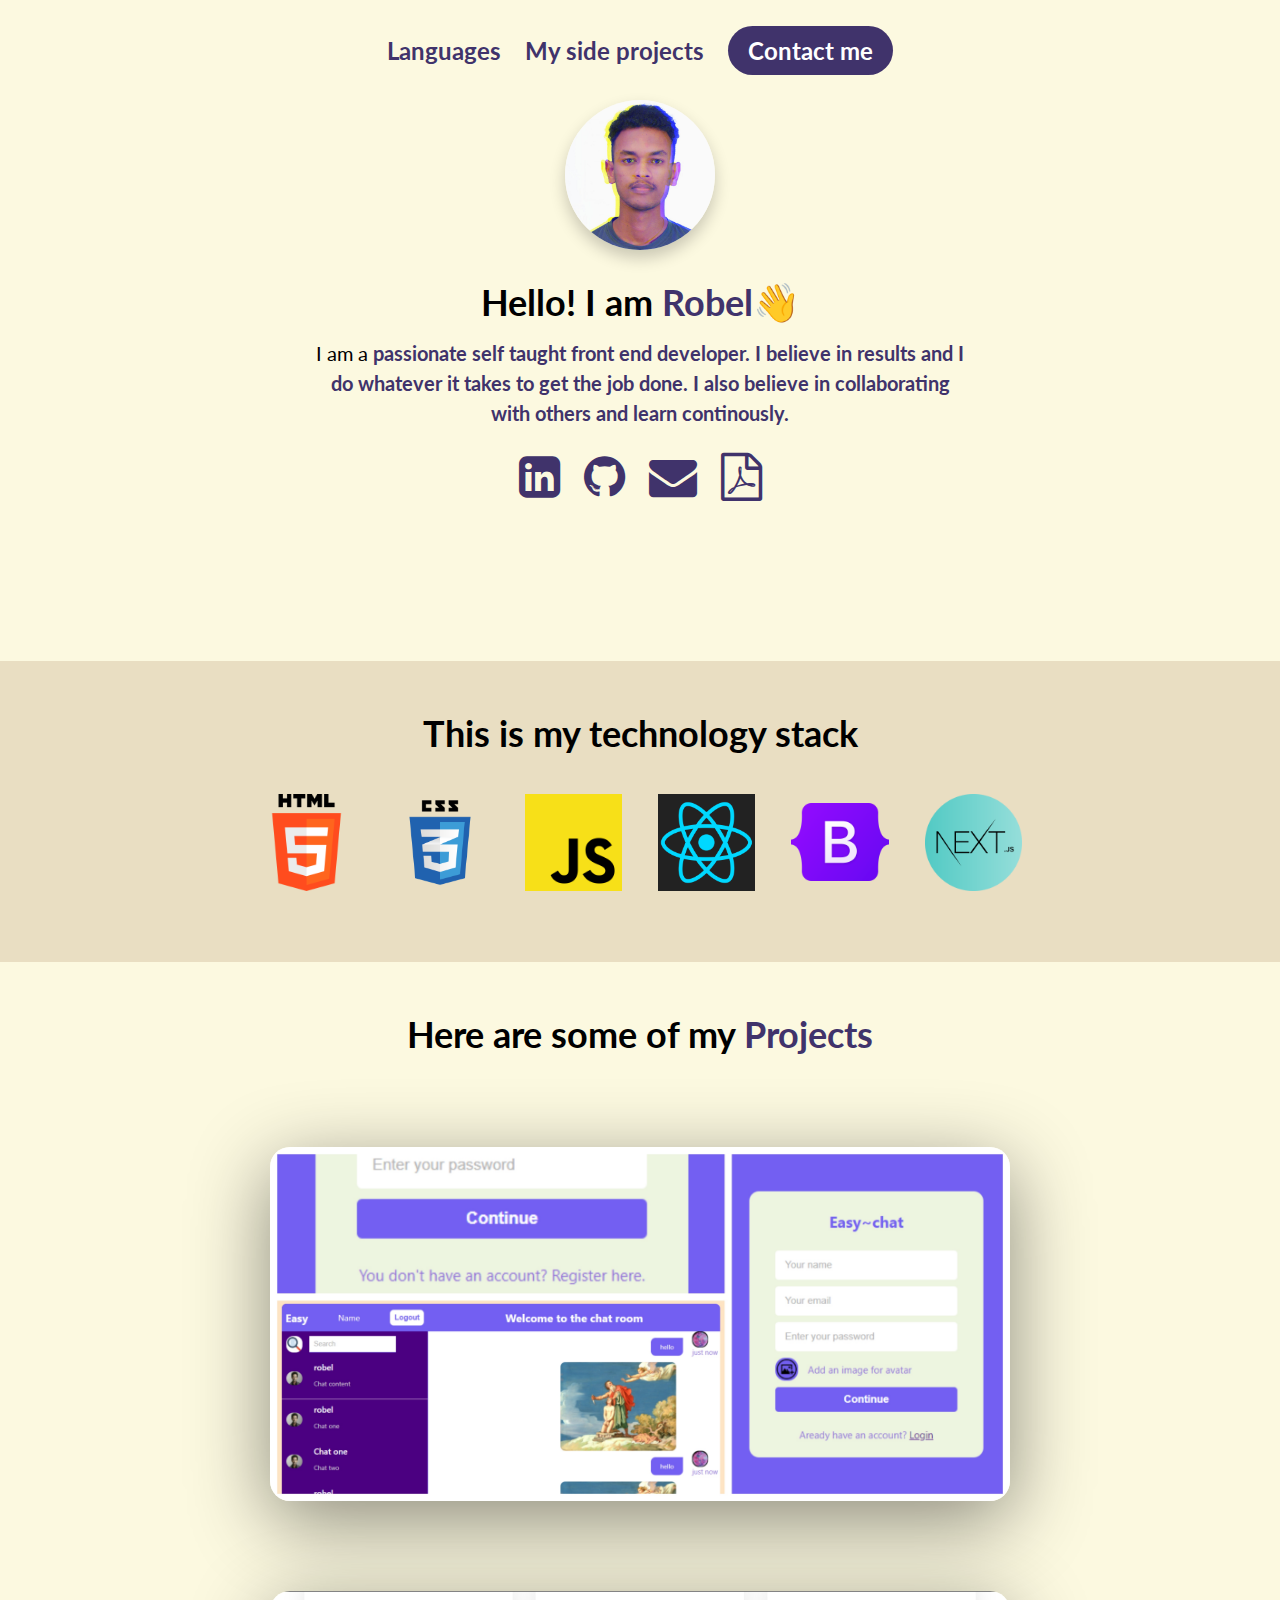
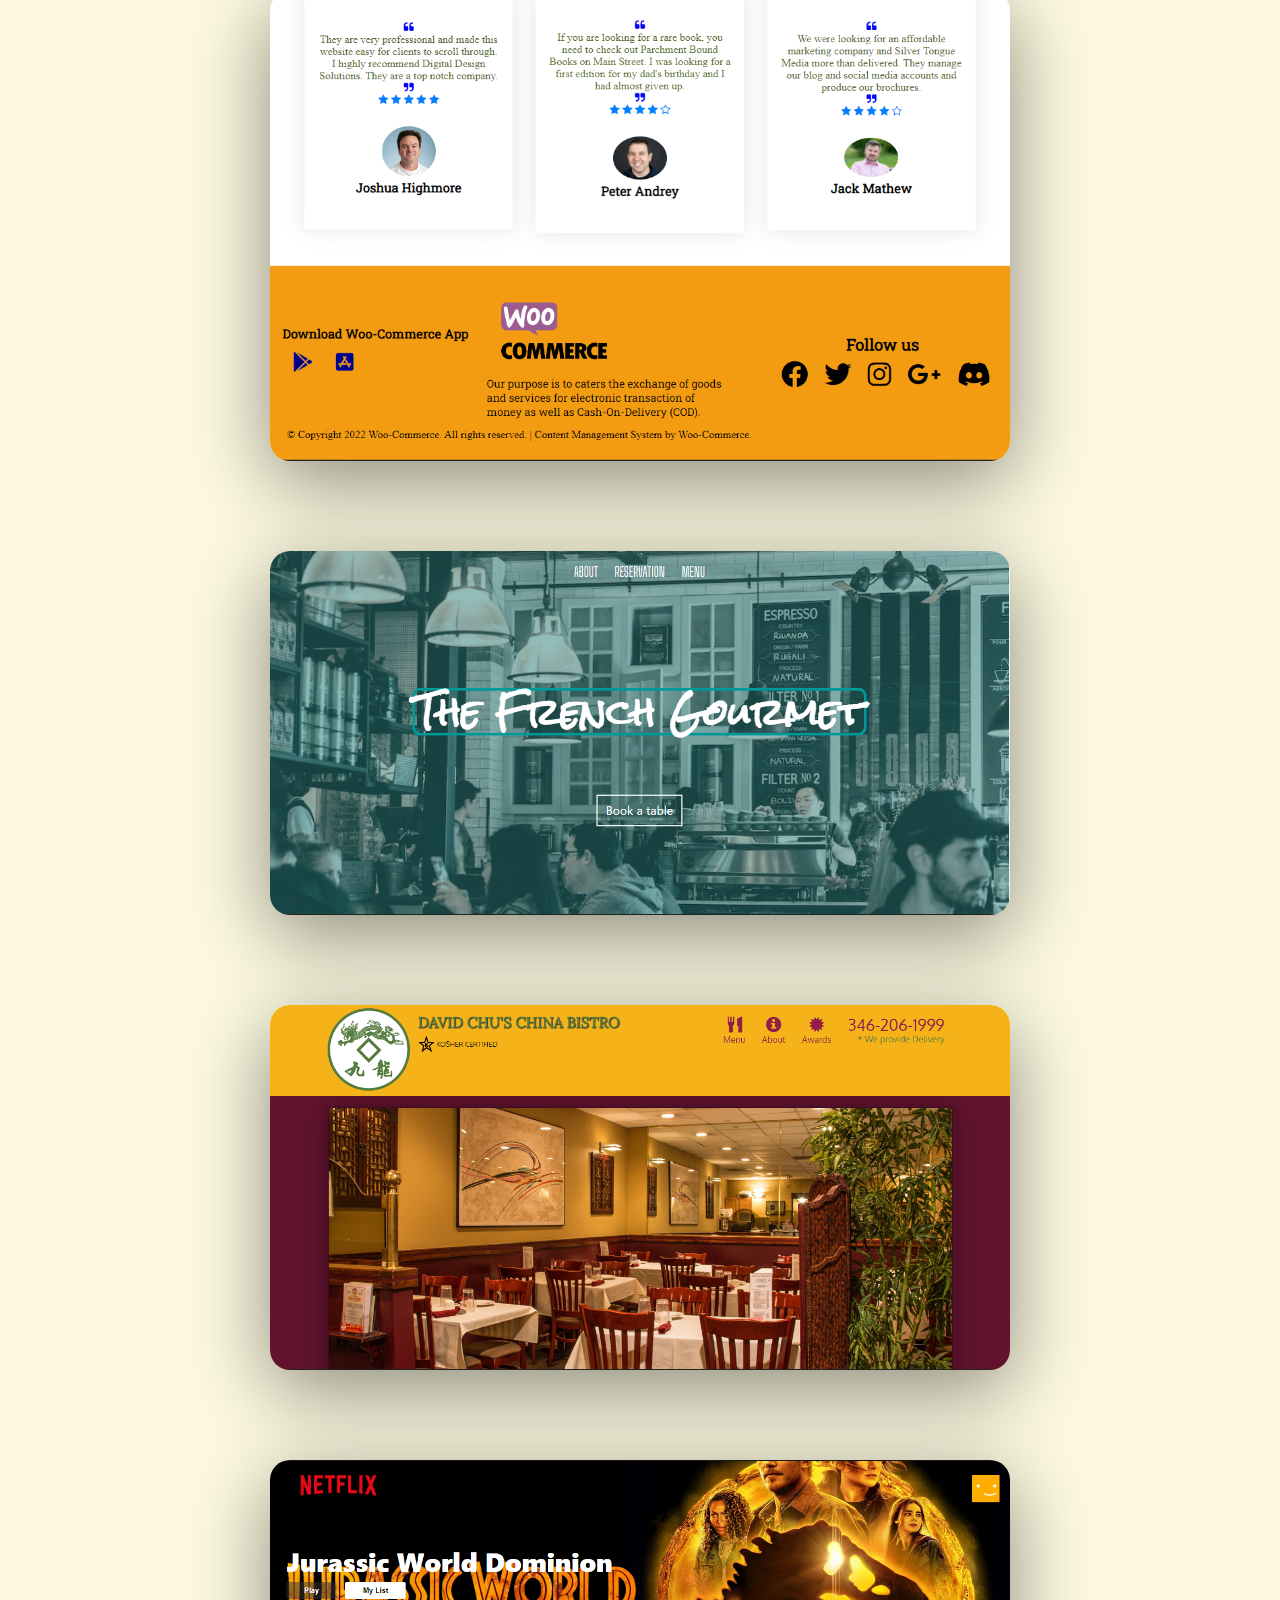
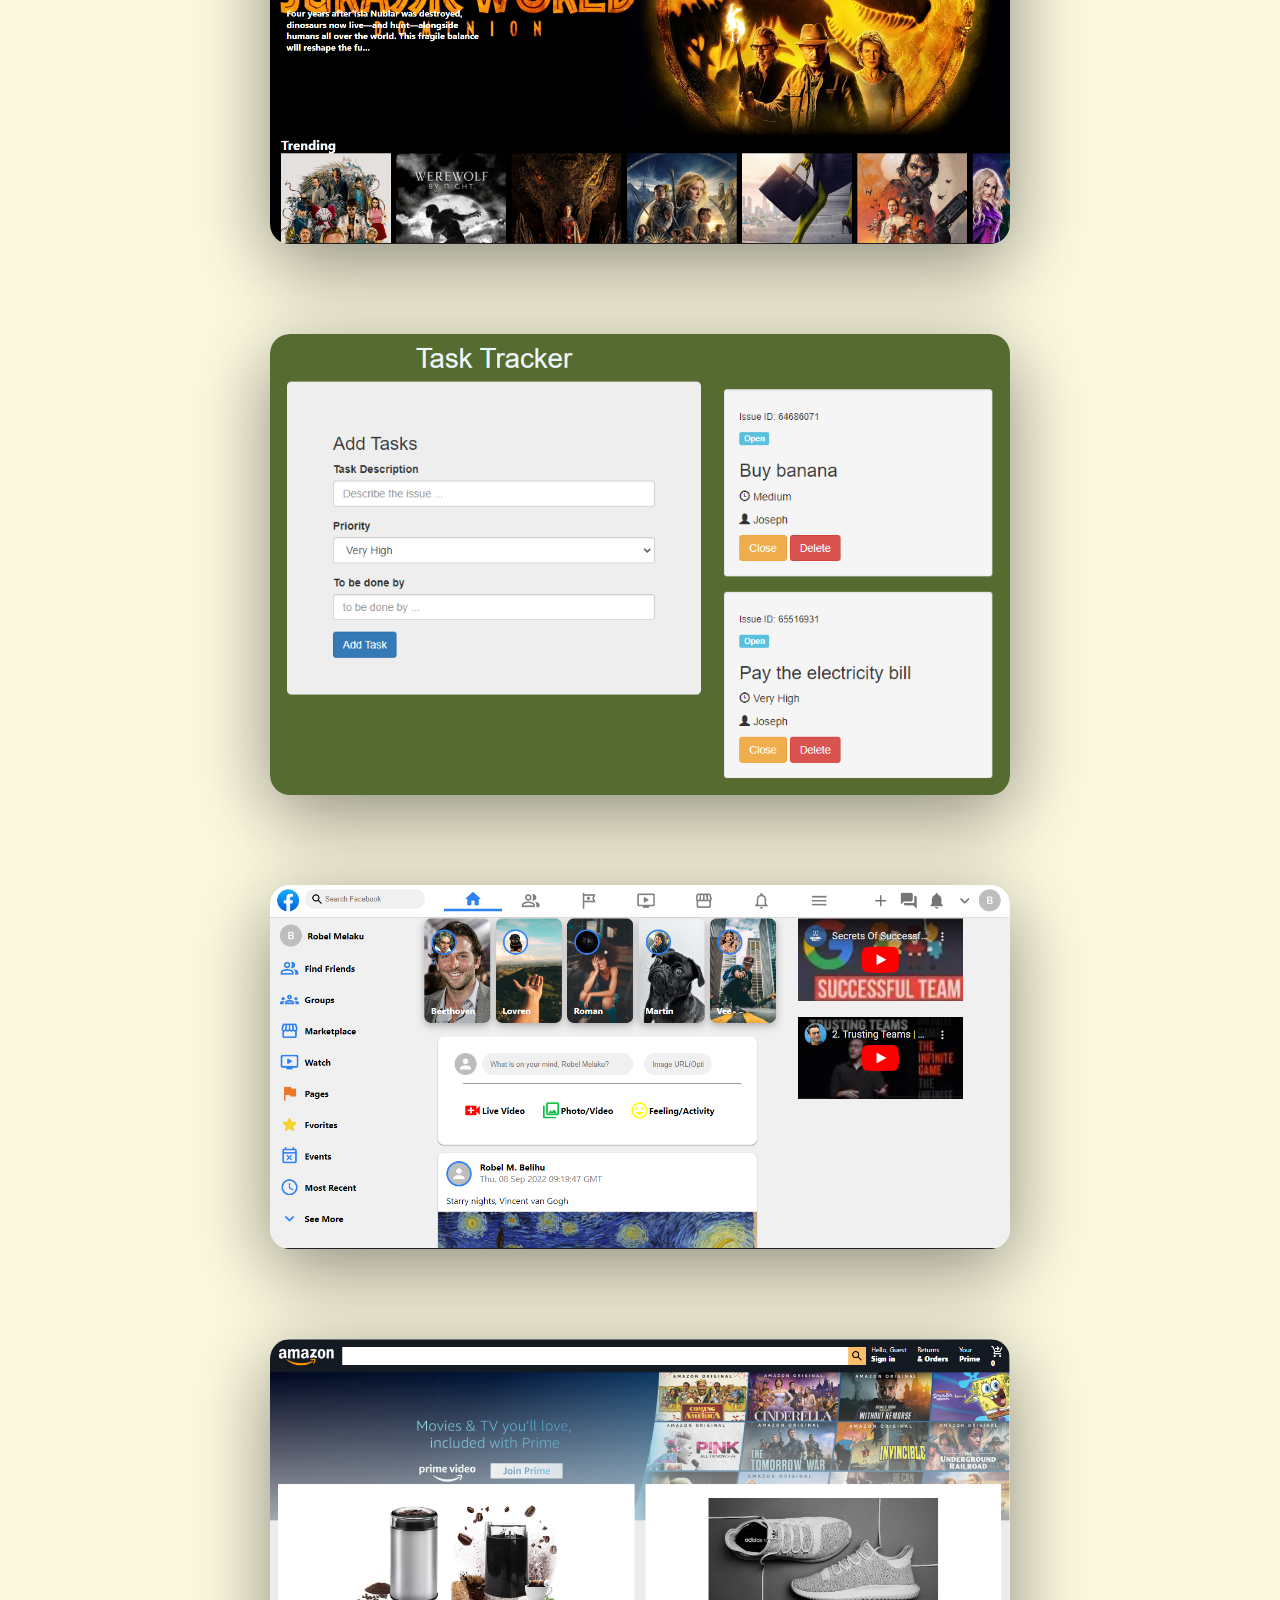
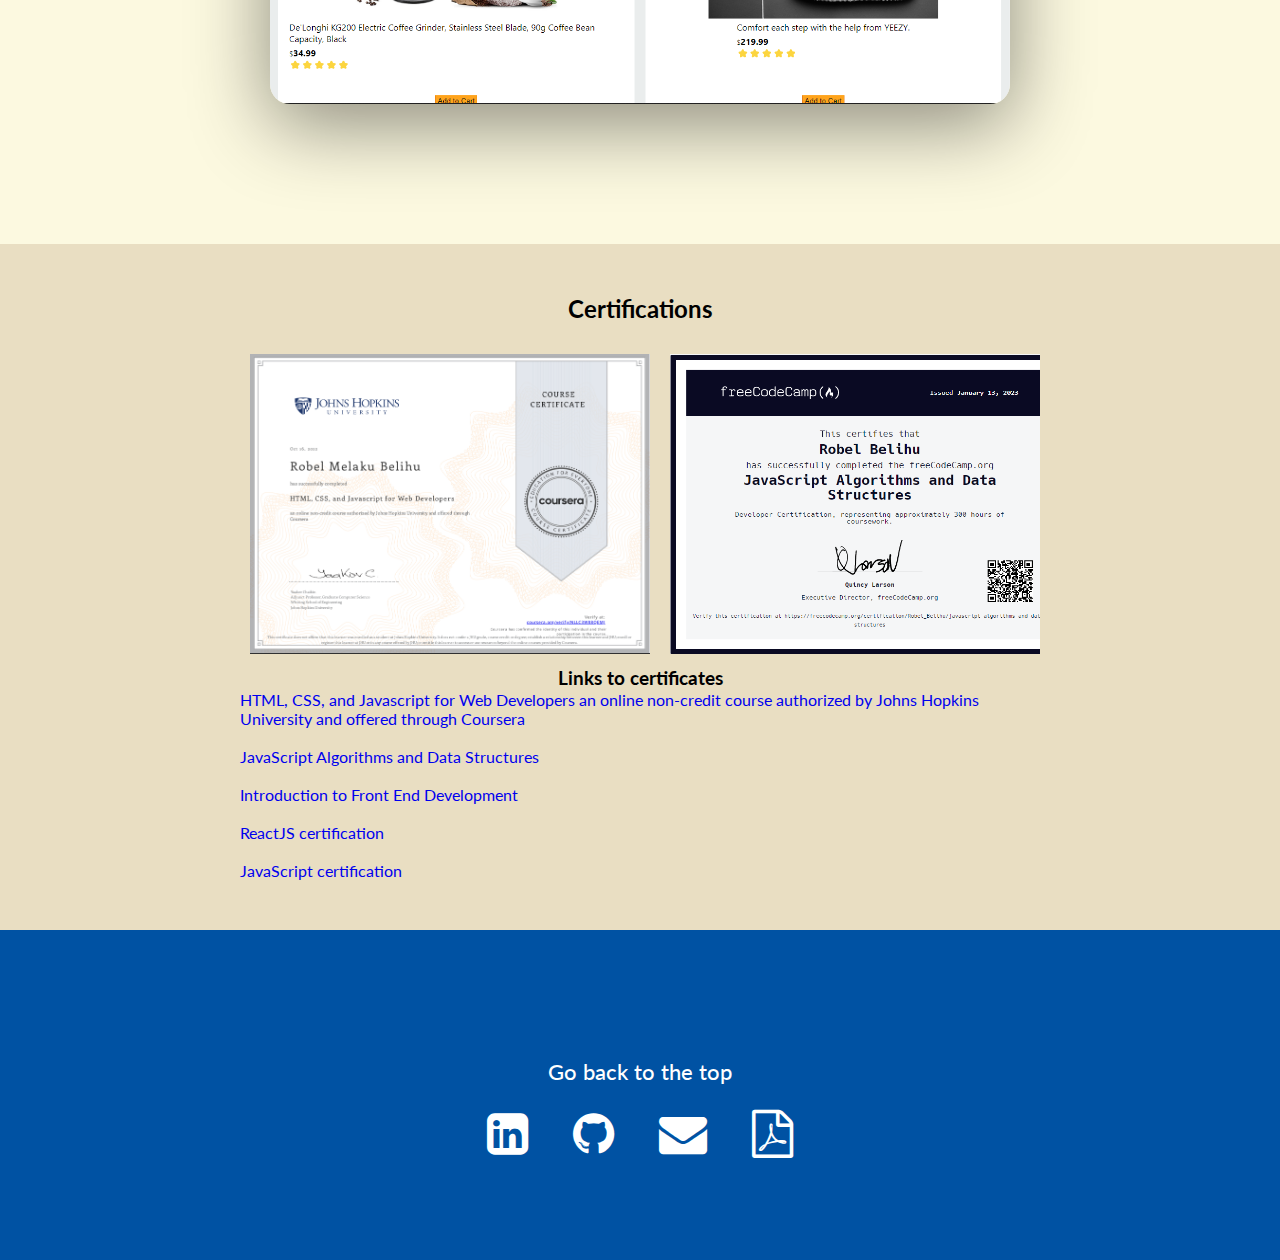
<file: index.html>
<!DOCTYPE html>
<html>

<link rel="stylesheet" href="./styles.css">
<link rel="preconnect" href="https://fonts.googleapis.com">
<link rel="preconnect" href="https://fonts.gstatic.com" crossorigin>
<link href="https://fonts.googleapis.com/css2?family=Lato:wght@400;700&display=swap" rel="stylesheet">
<link rel="stylesheet" href="https://cdnjs.cloudflare.com/ajax/libs/font-awesome/4.7.0/css/font-awesome.min.css">

<head>
    <title>Robel Belihu</title>
</head>

<body>
    <section class="about-me" id="about-me">
        <nav>
            <ul class="nav__link--list">
                <li>
                    <a href="#languages" class="
                    nav__link--anchor
                    link__hover-effect--black
                    ">Languages</a>
                </li>
                <li>
                    <a href="#my-projects" class="
                    nav__link--anchor
                    link__hover-effect--black
                    ">My side projects</a>
                </li>
                <li>
                    <a href="#contact-me" class="
                    nav__link--anchor
                    nav__link--anchor-primary
                    ">Contact me</a>
                </li>
            </ul>
        </nav>
        <div class="about-me__info row">
            <figure class="about-me__picture">
                <img src="./images/profile-image.jpg" alt="profile-avatar">
            </figure>
            <h1 class="about-me__info--title">
                Hello! I am <span class="text--colored">Robel<span style='font-size:38px;'>&#128075;</span></span>
            </h1>
            <p class="about-me__info--paragraph">I am a <strong class="text--colored">passionate self taught
                    front end developer. I believe in results and I do
                    whatever it takes to get
                    the job done. I also believe in collaborating with others and learn continously.</strong>
            </p>
            <div class="about-me__links">
                <a href="https://www.linkedin.com/in/robel-belihu/"
                    target="_blank"> <i class="fa fa-linkedin-square" style="font-size:48px;"></i></a>
                <a href="https://github.com/Robel-Belihu" target="_blank"><i class=" fa fa-github"
                        style="font-size:48px;"></i></a>
                <a href="mailto:robelmelaku334@gmail.com" target="_blank"><i class=" fa fa-envelope"
                        style="font-size:48px;"></i></a>
                <a href="./images/Resume - Robel Belihu.pdf" target="_blank"><i class=" fa fa-file-pdf-o"
                        style="font-size:48px;"></i></a>
            </div>
        </div>
    </section>
    <section id="languages">
        <div class="container">
            <div class="row">
                <h1 class="section__title">This is my technology stack</h1>
                <div class="language__list">
                    <div class="language">
                        <figure class="language__img--wrapper">
                            <img class="language__img" src="./images/html.png" alt="">
                        </figure>
                        <figure class="language__img--wrapper">
                            <img class="language__img" src="./images/css.png" alt="">
                        </figure>
                        <figure class="language__img--wrapper">
                            <img class="language__img" src="./images/javascript.png" alt="">
                        </figure>
                        <figure class="language__img--wrapper">
                            <img class="language__img" src="./images/reactjs.png" alt="">
                        </figure>
                        <figure class="language__img--wrapper">
                            <img class="language__img" src="./images/bootstrap.png" alt="">
                        </figure>
                        <figure class="language__img--wrapper">
                            <img class="language__img" src="./images/nextjs.png" alt="">
                        </figure>
                    </div>
                </div>
            </div>
        </div>
    </section>
    <section id="my-projects">
        <div class="container">
            <div class="row">
                <h1 class="section__title">Here are some of my <span class="text--colored">Projects</span></h1>
                <ul class="projects__list">
                    <li class="projects">
                        <div class="project__wrapper">
                            <img class="project__img" src="./images/Easy-chat-app.jpg" alt="">
                            <div class="project__description">
                                <h3 class="project__description--title">Chat app</h4>
                                    <h4 class="project__description--subtitle">React, Firebase, Sass, React-Router</h5>
                                        <p class="project__description--paragraph">Simple and fully responsive
                                            Restaurant landing page with booking and menu options.
                                        </p>
                                        <div class="project__description--links">
                                            <a href="https://github.com/Robel-Belihu/Easy-chat-main.git"
                                                target="_blank" class="project__description--link">
                                                <i class=" fa fa-github" style="font-size:26px; color: #fff;"></i>
                                            </a>
                                        </div>
                            </div>
                        </div>
                    </li>
                    <li class="projects">
                        <div class="project__wrapper">
                            <img class="project__img" src="./images/e-commerce.png" alt="">
                            <div class="project__description">
                                <h3 class="project__description--title">E-commerce website</h4>
                                    <h4 class="project__description--subtitle">Vanilla HTML, CSS & JAVASCRIPT</h5>
                                        <p class="project__description--paragraph">Fully responsive e-commerce website
                                            with multiple pages: home-page, special offering page and product detail
                                            page showcasing my basic skill in html and css concepts alongside
                                            Javascript.
                                        </p>
                                        <div class="project__description--links">
                                            <a href="https://github.com/Robel-Belihu/E-commerce-website.git"
                                                target="_blank" class="project__description--link">
                                                <i class=" fa fa-github" style="font-size:26px; color: #fff;"></i>
                                            </a>
                                            <a href="https://simple-e-commerce-site.netlify.app/" target="_blank"
                                                class="project__description--link">
                                                <i class="fa fa-chain" style="font-size:26px; color: #fff;"></i>
                                            </a>
                                        </div>
                            </div>
                        </div>
                    </li>
                    <li class="projects">
                        <div class="project__wrapper">
                            <img class="project__img" src="./images/restauran-landing-page.png" alt="">
                            <div class="project__description">
                                <h3 class="project__description--title">Restaurant Landing Page</h4>
                                    <h4 class="project__description--subtitle">HTML, CSS</h5>
                                        <p class="project__description--paragraph">Simple and fully responsive
                                            Restaurant landing page with booking and menu options.
                                        </p>
                                        <div class="project__description--links">
                                            <a href="https://github.com/Robel-Belihu/Restaurant-Landing-page.github.io.git"
                                                target="_blank" class="project__description--link">
                                                <i class=" fa fa-github" style="font-size:26px; color: #fff;"></i>
                                            </a>
                                            <a href="https://restaurant-landin-page.netlify.app/" target="_blank"
                                                class="project__description--link">
                                                <i class="fa fa-chain" style="font-size:26px; color: #fff;"></i>
                                            </a>
                                        </div>
                            </div>
                        </div>
                    </li>
                    <li class="projects">
                        <div class="project__wrapper">
                            <img class="project__img" src="./images/chinese-bistro.png" alt="">
                            <div class="project__description">
                                <h3 class="project__description--title">Chinese Bistro Landing Page</h4>
                                    <h4 class="project__description--subtitle">HTML, CSS and JavaScript</h5>
                                        <p class="project__description--paragraph">Simple and fully responsive
                                            Chinese Restaurant landing page with booking and menu options built as part
                                            of my course project.
                                        </p>
                                        <div class="project__description--links">
                                            <a href="https://github.com/Robel-Belihu/chinese-bistro-landing-page.io.git"
                                                target="_blank" class="project__description--link">
                                                <i class=" fa fa-github" style="font-size:26px; color: #fff;"></i>
                                            </a>
                                            <a href="https://chinese-bistro-landing-page.netlify.app/" target="_blank"
                                                class="project__description--link">
                                                <i class="fa fa-chain" style="font-size:26px; color: #fff;"></i>
                                            </a>
                                        </div>
                            </div>
                        </div>
                    </li>
                    <li class="projects">
                        <div class="project__wrapper">
                            <img class="project__img" src="./images/netflix.png" alt="">
                            <div class="project__description">
                                <h3 class="project__description--title">Netflix</h4>
                                    <h4 class="project__description--subtitle">React hooks, Context API, FlexBox, REDUX
                                        PATTERN, Firebase's Firestore realtime DB, Firebase hosting, Firebase Google
                                        authentication and React flip move.</h5>
                                        <p class="project__description--paragraph">Fully functional Netlix front-end
                                            with google authentication and firebase back-end, fully built with react.js.
                                        </p>
                                        <div class="project__description--links">
                                            <a href="https://github.com/Robel-Belihu/netflix-clone.git" target="_blank"
                                                class="project__description--link">
                                                <i class=" fa fa-github" style="font-size:26px; color: #fff;"></i>
                                            </a>
                                            <a href="https://netflix-build-clone.netlify.app/" target="_blank"
                                                class="project__description--link">
                                                <i class="fa fa-chain" style="font-size:26px; color: #fff;"></i>
                                            </a>
                                        </div>
                            </div>
                        </div>
                    </li>
                    <li class="projects">
                        <div class="project__wrapper">
                            <img class="project__img" src="./images/task-tracker.png" alt="">
                            <div class="project__description">
                                <h3 class="project__description--title">Task tracker</h4>
                                    <h4 class="project__description--subtitle">HTML, CSS, JavaScript</h5>
                                        <p class="project__description--paragraph">Simple Task tracker with CRUD functionality                                       </p>
                                        <div class="project__description--links">
                                            <a href="https://github.com/Robel-Belihu/Tasks-tracker.git" target="_blank"
                                                class="project__description--link">
                                                <i class=" fa fa-github" style="font-size:26px; color: #fff;"></i>
                                            </a>
                                            <a href="https://tracker-main-11.netlify.app/" target="_blank"
                                                class="project__description--link">
                                                <i class="fa fa-chain" style="font-size:26px; color: #fff;"></i>
                                            </a>
                                        </div>
                            </div>
                        </div>
                    </li>
                    <li class="projects">
                        <div class="project__wrapper">
                            <img class="project__img" src="./images/fb-clone.png" alt="">
                            <div class="project__description">
                                <h3 class="project__description--title">Facebook Clone</h4>
                                    <h4 class="project__description--subtitle">React hooks, Context API, Context API,
                                        Firebase's Firestore realtime DB, Firebase hosting, Firebase Google
                                        authentication and React flip move.</h5>
                                        <p class="project__description--paragraph">Fully functional facebook front-end
                                            with google authentication and firebase back-end, fully built with react.
                                        </p>
                                        <div class="project__description--links">
                                            <a href="https://github.com/Robel-Belihu/facebook-clone.git" target="_blank"
                                                class="project__description--link">
                                                <i class=" fa fa-github" style="font-size:26px; color: #fff;"></i>
                                            </a>
                                            <a href="" target="_blank" class="project__description--link">
                                                <i class="fa fa-chain" style="font-size:26px; color: #fff;"></i>
                                            </a>
                                        </div>
                            </div>
                        </div>
                    </li>
                    <li class="projects">
                        <div class="project__wrapper">
                            <img class="project__img" src="./images/amazon.png" alt="">
                            <div class="project__description">
                                <h3 class="project__description--title">Amazon Clone</h4>
                                    <h4 class="project__description--subtitle">React hooks, Context API, REDUX PATTERN,
                                        Firebase's Firestore realtime DB, Firebase hosting, Firebase Google
                                        authentication and React flip move.</h5>
                                        <p class="project__description--paragraph">Fully functional Amazon front-end
                                            with shopping cart.
                                        </p>
                                        <div class="project__description--links">
                                            <a href="https://github.com/Robel-Belihu/amazon-clone.git" target="_blank"
                                                class="project__description--link">
                                                <i class=" fa fa-github" style="font-size:26px; color: #fff;"></i>
                                            </a>
                                            <a href="https://amazon-clone-build.netlify.app/" target="_blank"
                                                class="project__description--link">
                                                <i class="fa fa-chain" style="font-size:26px; color: #fff;"></i>
                                            </a>
                                        </div>
                            </div>
                        </div>
                    </li>
                </ul>
            </div>
        </div>
    </section>
    <section id="certifications">
        <div class="container">
            <div class="row">
                <h2 class="sectiom__title">Certifications</h2>
                <div class="certificate__list">
                    <figure class="certificate__img--wrapper">
                        <img class="certificate__img" src="./images/certification-1.png" alt="">
                    </figure>
                    <figure class="certificate__img--wrapper">
                        <img class="certificate__img" src="./images/certification-4.png" alt="">
                    </figure>
                    <figure class="certificate--wrapper">
                        <img class="certificate__img" src="./images/certification-5.png" alt="">
                    </figure>
                    <figure class="certificate__img--wrapper">
                        <img class="certificate__img" src="./images/certification-2.png" alt="">
                    </figure>
                    <figure class="certificate__img--wrapper">
                        <img class="certificate__img" src="./images/certification-6.png" alt="">
                    </figure>
                    <figure class="certificate--wrapper">
                        <img class="certificate__img" src="./images/certification-3.png" alt="">
                    </figure>
                </div>
                <ul>


    <div class="container-certificates">
        <h3>Links to certificates</h3>
        <a style="display: block" href="https://www.coursera.org/account/accomplishments/certificate/NLLC3W88QEMJ"
        target="_blank">
        HTML, CSS, and Javascript for Web Developers
        an online non-credit course authorized by Johns Hopkins University and offered through
        Coursera
        </a>
        <br/>
        <a style="display: block" href="https://www.freecodecamp.org/certification/Robel_Belihu/javascript-algorithms-and-data-structures" target="_blank">
            JavaScript Algorithms and Data Structures
        </a>
        <br/>
        <a style="display: block" href="https://certificates.simplicdn.net/share/3820564_1664715014.pdf" target="_blank">
            Introduction to Front End Development
        </a>
        <br/>
        <a style="display: block" href="https://www.hackerrank.com/certificates/d0b6c90805a0" target="_blank">
            ReactJS certification
        </a>
        <br/>
        <a style="display: block" href="https://www.hackerrank.com/certificates/bcadeeb509ab" target="_blank">
            JavaScript certification
        </a>
    </div>
                </ul>

            </div>
        </div>
    </section>
    <footer>
        <div id="contact-me" class="row footer__row">
            <a href="#">
                <h3 class="footer__return">Go back to the top</h3>
            </a>
            <div class="footer__socials">
                <a href="https://www.linkedin.com/in/robel-belihu/"
                target="_blank"> <i class="fa fa-linkedin-square" style="font-size:48px;color: #fff; "></i></a>
                <a href="https://github.com/Robel-Belihu" target="_blank"><i class=" fa fa-github"
                    style="font-size:48px; color: #fff;"></i></a>
                <a href="mailto:robelmelaku334@gmail.com" target="_blank"><i class=" fa fa-envelope"
                        style="font-size:48px; color: #fff;"></i></a>
                <a href="./images/Resume - Robel Belihu.pdf" target="_blank"><i class=" fa fa-file-pdf-o"
                            style="font-size:48px; color: #fff"></i></a>
            </div>
        </div>
    </footer>
</body>

</html>
</file>
<file: styles.css>
/* GENERICS */
* {
  font-family: "Lato", sans-serif;
  margin: 0;
  padding: 0;
  box-sizing: border-box;
}

html,
body {
  scroll-behavior: smooth;
}

p {
  line-height: 1.5;
  font-size: 17px;
}

a {
  text-decoration: none;
}

h1,
h2,
h3,
h4,
h5,
h6,
span {
  line-height: 1.25;
  text-align: center;
}

li {
  list-style-type: none;
}

h1 {
  font-size: 36px;
}

.container {
  display: flex;
  padding: 50px 0;
}

.text--colored {
  color: #40336b;
}

.link__hover-effect:after {
  position: absolute;
  content: "";
  height: 3px;
  background-color: #000000;
  widows: 0;
  bottom: -4px;
  left: 0;
}

.link__hover-effect:hover:after {
  width: 100%;
}

.row {
  width: 100%;
  max-width: 800px;
  margin: 0 auto;
}

.section__title {
  margin-bottom: 20px;
}

/* ABOUT ME */

#about-me {
  background-color: #fcf9e0;
  height: fit-content;
  padding-bottom: 160px;
}

nav {
  display: flex;
  justify-content: center;
  align-items: center;
  max-width: 900px;
  width: 100%;
  height: 100px;
  margin: 0 auto;
}

.nav__link--list {
  display: flex;
}

.nav__link--anchor {
  margin: 0 12px;
  color: #40336b;
  text-decoration: none;
  font-weight: 700;
  font-size: 24px;
}

.nav__link--anchor-primary {
  background-color: #40336b;
  color: #fff;
  padding: 10px 20px;
  border-radius: 30px;
  transition: all 200ms ease-in-out;
}

.nav__link--anchor-primary:hover {
  background-color: #0052a3;
}

.about-me__info {
  display: flex;
  flex-direction: column;
  justify-content: center;
  align-items: center;
  max-width: 650px;
  margin: 0 auto;
  text-align: center;
}

.about-me__picture > img {
  height: 150px;
  border-radius: 50%;
  margin-bottom: 25px;
  box-shadow: 0 8px 16px rgba(0, 0, 0, 0.2);
}

.about-me__info--title {
  margin-bottom: 12px;
}

.about-me__info--paragraph {
  font-size: 20px;
  margin-bottom: 25px;
}

.fa {
  padding: 0 10px;
  color: #40336b;
  transition: all 300ms ease;
  cursor: pointer;
}

.fa:hover {
  color: #0052a3;
}

/* LANGUAGES */

#languages {
  background-color: #e9dec2;
}

.language {
  display: flex;
  position: relative;
  justify-content: center;
  align-items: center;
}

.language__list {
  display: flex;
  width: 100%;
  align-items: center;
  justify-content: center;
  flex-wrap: wrap;
}

.language__img--wrapper {
  gap: 30px;
  margin: 18px;
}

.language__img {
  width: 100%;
  max-width: 100px;
  transition: all 300ms ease;
}

.language__img:hover {
  opacity: 0.85;
  transform: scale(0.95);
  filter: brightness(85%);
}

.language__name {
  position: absolute;
}

/* PROJECTS */

#my-projects {
  min-height: 100vh;
  background-color: #fcf9e0;
}

.project__wrapper {
  display: flex;
  box-shadow: 0 20px 80px rgba(0, 0, 0, 0.45);
  border-radius: 20px;
  overflow: hidden;
  position: relative;
  margin: 30px;
}

.project__wrapper:before {
  content: "";
  position: absolute;
  height: 100%;
  width: 100%;
  background-color: #0052a3;
  opacity: 0;
  transition: opacity all 320ms ease;
  z-index: 3;
}

.projects {
  margin-bottom: 90px;
}

.projects:hover .project__wrapper:before {
  opacity: 0.7;
}

.projects:hover .project__img {
  transform: scale(1.1);
  filter: blur(1px);
}

.project__img {
  min-height: 300px;
  width: 100%;
  transition: all 400ms ease;
}

.projects__list {
  padding-top: 40px;
}

.project__description {
  position: absolute;
  top: 50%;
  transform: translateY(-50%);
  left: 90px;
  max-width: 600px;
  z-index: 4;
  opacity: 0;
  transition: all 400ms ease;
}

.projects:hover .project__description {
  opacity: 1;
}

.project__description--title {
  font-size: 40px;
}

.project__description--subtitle {
  margin: 15px 0;
}

.project__description--link {
  margin-top: 15px;
  text-decoration: none;
}

.project__description--paragraph {
  margin-bottom: 8px;
}

.netflix {
  color: red;
}

.project__description--title,
.project__description--subtitle,
.project__description--paragraph {
  text-align: left;
  color: #fff;
}

/* CERTIFICATIONS */

#certifications {
  height: fit-content;
  background-color: #e9dec2;
}

#certifications .container {
  overflow: hidden;
}

.certificate__list {
  margin-top: 20px;
  display: flex;
  align-items: center;
  justify-content: start;
  overflow-x: scroll;
}

.certificate__list::-webkit-scrollbar {
  display: none;
}

.certificate__img--wrapper {
  margin: 10px;
}

.certificate__img {
  width: 400px;
  height: 300px;
  max-height: fit-content;
}

.certification__link {
  margin-top: 15px;
  display: flex;
  justify-content: center;
  align-items: center;
}

.certification__link--para {
  flex: 2;
  font-weight: 500;
  font-style: italic;
  margin: 10px;
}
.container-certificates {
  display: block;
}

/* FOOTER */

footer {
  background-color: #0052a3;
  display: flex;
  flex-direction: column;
  align-items: center;
  justify-content: center;
  padding: 8% 0;
}

.footer__row {
  display: flex;
  flex-direction: column;
  align-items: center;
  justify-content: center;
}

.footer__return {
  margin-top: 25px;
  font-size: 22px;
  font-weight: 500;
  color: #ffffff;
}

.footer__socials {
  display: flex;
  justify-content: center;
  align-items: center;
  margin-top: 25px;
  gap: 25px;
  font-size: 22px;
  font-weight: 500;
}

.footer__socials--link {
  color: #ffffff;
}

@media (max-width: 768px) {
  nav {
    height: 68px;
  }

  .nav__link--anchor {
    margin: 0 8px;
    font-weight: 600;
    font-size: 16px;
  }

  .nav__link--anchor-primary {
    color: #ffffff;
    padding: 5px 10px;
  }

  h1 {
    font-size: 26px;
  }

  .about-me__info--paragraph {
    font-size: 16px;
  }

  .row {
    padding: 0 12px;
  }

  .project__description {
    left: 10px;
    padding-right: 10px;
  }

  .project__description--title {
    font-size: 16px;
  }

  .project__description--paragraph {
    font-size: 14px;
  }

  .language {
    justify-content: space-between;
    align-items: flex-end;
  }

  .language__list {
    width: 100%;
    flex-wrap: wrap;
  }

  .language__img--wrapper {
    gap: 17px;
    margin: 5px;
  }

  .certification__link {
    display: flex;
    flex-direction: column;
  }

  .footer__return {
    margin-top: 25px;
    font-size: 16px;
    font-weight: 500;
    color: #ffffff;
  }

  .footer__socials {
    display: flex;
    justify-content: center;
    align-items: center;
    margin-top: 25px;
    gap: 25px;
    font-size: 15px;
    font-weight: 500;
  }
}
</file>
